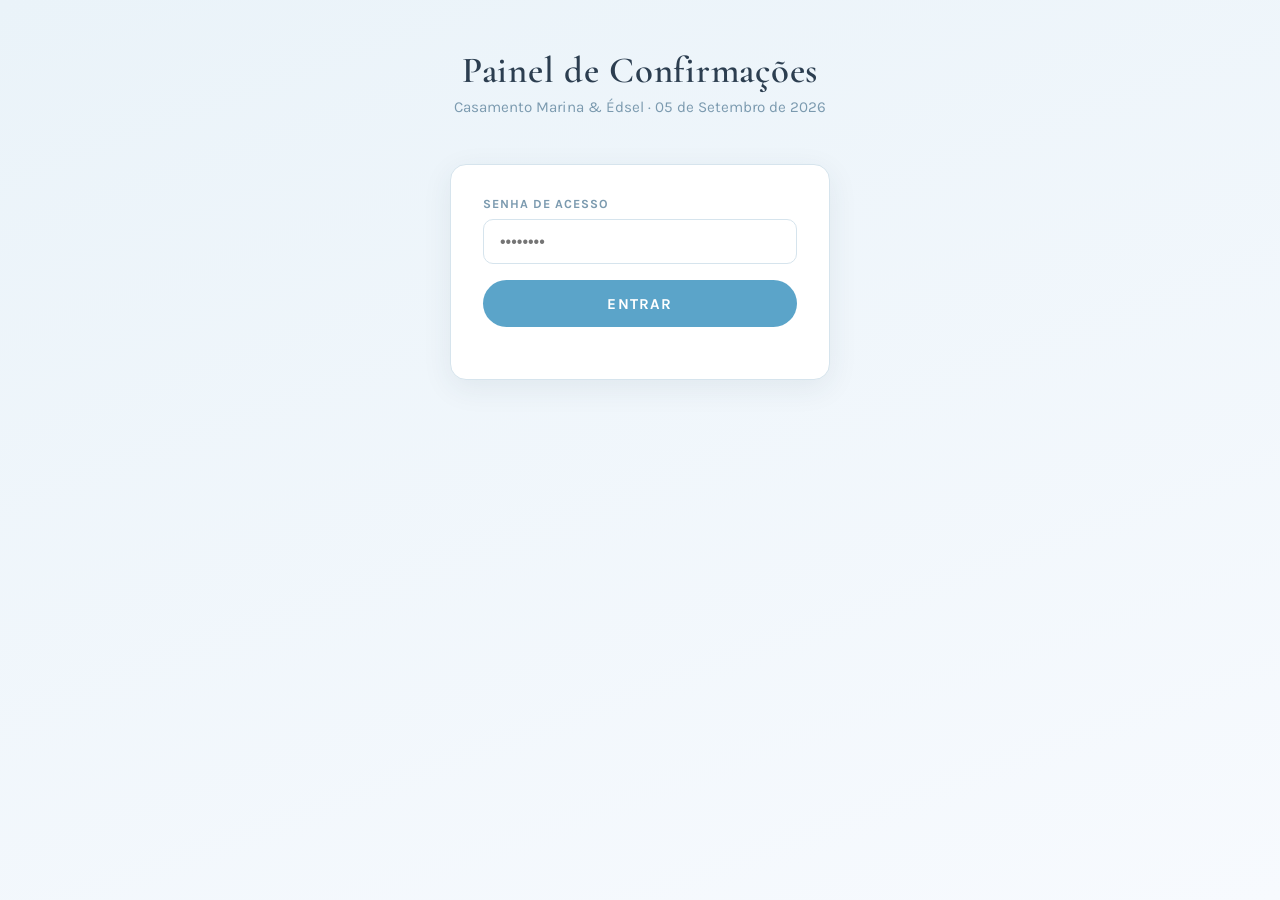
<file: marina-e-edsel/painel.html>
<!DOCTYPE html>
<html lang="pt-BR">
<head>
  <meta charset="UTF-8">
  <meta name="viewport" content="width=device-width, initial-scale=1.0">
  <meta name="robots" content="noindex, nofollow">
  <title>Painel de Confirmações — Marina & Édsel</title>
  <link rel="icon" type="image/svg+xml" href="/favicon.svg">
  <link rel="preconnect" href="https://fonts.googleapis.com">
  <link rel="preconnect" href="https://fonts.gstatic.com" crossorigin>
  <link href="https://fonts.googleapis.com/css2?family=Cormorant+Garamond:wght@400;600&family=Karla:wght@400;500;600;700&display=swap" rel="stylesheet">
  <style>
    :root{
      --bg:#F7FAFE; --text:#2C3E50; --muted:#7B9AAF; --primary:#5BA4C9;
      --accent:#D4A574; --border:#D6E4ED; --ok:#27AE60; --no:#E07A5F;
    }
    *{box-sizing:border-box;margin:0;padding:0}
    body{font-family:'Karla',sans-serif;color:var(--text);background:linear-gradient(160deg,#EaF3F9,#F7FAFE);min-height:100vh;padding:1.5rem}
    h1{font-family:'Cormorant Garamond',serif;font-weight:600;font-size:clamp(1.6rem,4vw,2.3rem);letter-spacing:.02em}
    .wrap{max-width:1000px;margin-inline:auto}
    .head{text-align:center;margin:1.5rem 0 2rem}
    .head p{color:var(--muted);font-size:.95rem;margin-top:.3rem}

    /* Login */
    .gate{max-width:380px;margin:3rem auto;background:#fff;border:1px solid var(--border);border-radius:16px;padding:2rem;box-shadow:0 8px 30px rgba(44,62,80,.08)}
    .gate label{display:block;font-size:.78rem;font-weight:700;text-transform:uppercase;letter-spacing:.08em;color:var(--muted);margin-bottom:.5rem}
    .gate input{width:100%;font-size:1rem;padding:.8rem 1rem;border:1px solid var(--border);border-radius:10px;margin-bottom:1rem}
    .gate input:focus{outline:none;border-color:var(--accent);box-shadow:0 0 0 3px rgba(212,165,116,.25)}
    .btn{width:100%;font-family:'Karla',sans-serif;font-size:.95rem;font-weight:700;text-transform:uppercase;letter-spacing:.08em;color:#fff;background:var(--primary);border:none;border-radius:100px;padding:.9rem;cursor:pointer;transition:background .25s}
    .btn:hover{background:#4890B5}
    .btn:disabled{opacity:.6;cursor:not-allowed}
    .err{color:var(--no);font-size:.88rem;margin-top:.2rem;min-height:1.2em}

    /* Dashboard */
    .panel{display:none}
    .cards{display:grid;grid-template-columns:repeat(2,1fr);gap:1rem;margin-bottom:1.5rem}
    @media(min-width:680px){.cards{grid-template-columns:repeat(4,1fr)}}
    .card{background:#fff;border:1px solid var(--border);border-radius:14px;padding:1.2rem;text-align:center;box-shadow:0 4px 16px rgba(44,62,80,.05)}
    .card .num{font-family:'Cormorant Garamond',serif;font-size:2.4rem;font-weight:600;line-height:1}
    .card .lbl{font-size:.72rem;text-transform:uppercase;letter-spacing:.08em;color:var(--muted);margin-top:.4rem}
    .card.ok .num{color:var(--ok)} .card.no .num{color:var(--no)} .card.guests .num{color:var(--accent)} .card.total .num{color:var(--primary)}

    .bar{display:flex;justify-content:space-between;align-items:center;gap:1rem;margin-bottom:.8rem;flex-wrap:wrap}
    .bar h2{font-family:'Cormorant Garamond',serif;font-weight:600;font-size:1.4rem}
    .bar button{font-size:.82rem;font-weight:600;color:var(--primary);background:#fff;border:1px solid var(--primary);border-radius:100px;padding:.45rem 1rem;cursor:pointer}
    .bar button:hover{background:var(--primary);color:#fff}

    .tablewrap{background:#fff;border:1px solid var(--border);border-radius:14px;overflow:hidden;box-shadow:0 4px 16px rgba(44,62,80,.05)}
    table{width:100%;border-collapse:collapse;font-size:.9rem}
    th{text-align:left;background:#F0F6FB;color:var(--muted);font-size:.72rem;text-transform:uppercase;letter-spacing:.06em;padding:.8rem 1rem}
    td{padding:.8rem 1rem;border-top:1px solid var(--border)}
    tr:hover td{background:#FAFCFE}
    .tag{display:inline-block;font-size:.74rem;font-weight:700;padding:.2rem .6rem;border-radius:100px}
    .tag.ok{background:rgba(39,174,96,.12);color:var(--ok)}
    .tag.no{background:rgba(224,122,95,.14);color:var(--no)}
    .empty{text-align:center;color:var(--muted);padding:2.5rem 1rem;font-style:italic}
    .foot{text-align:center;color:var(--muted);font-size:.8rem;margin-top:1.5rem}
    .num-cell{text-align:center;font-weight:700}
  </style>
</head>
<body>
  <div class="wrap">
    <div class="head">
      <h1>Painel de Confirmações</h1>
      <p>Casamento Marina &amp; Édsel · 05 de Setembro de 2026</p>
    </div>

    <!-- Login -->
    <form class="gate" id="gate" autocomplete="off">
      <label for="pw">Senha de acesso</label>
      <input type="password" id="pw" placeholder="••••••••" required>
      <button class="btn" type="submit" id="enter">Entrar</button>
      <p class="err" id="err"></p>
    </form>

    <!-- Dashboard -->
    <div class="panel" id="panel">
      <div class="cards" id="cards"></div>
      <div class="bar">
        <h2>Lista de respostas</h2>
        <button id="refresh" type="button">Atualizar</button>
      </div>
      <div class="tablewrap">
        <table>
          <thead>
            <tr><th>Nome</th><th>Resposta</th><th style="text-align:center">Pessoas</th><th>Data</th></tr>
          </thead>
          <tbody id="tbody"></tbody>
        </table>
      </div>
      <p class="foot">Atualizado em <span id="updated">—</span></p>
    </div>
  </div>

  <script>
    const $ = (s) => document.querySelector(s);
    let pw = '';

    $('#gate').addEventListener('submit', async (e) => {
      e.preventDefault();
      pw = $('#pw').value;
      await load(true);
    });
    $('#refresh').addEventListener('click', () => load(false));

    async function load(fromGate) {
      const btn = $('#enter');
      $('#err').textContent = '';
      if (fromGate) { btn.disabled = true; btn.textContent = 'Entrando...'; }
      try {
        const res = await fetch('/.netlify/functions/rsvp-list', {
          method: 'POST',
          headers: { 'Content-Type': 'application/json' },
          body: JSON.stringify({ password: pw })
        });
        if (res.status === 401) { $('#err').textContent = 'Senha incorreta.'; return; }
        const data = await res.json();
        if (!res.ok || !data.ok) { $('#err').textContent = 'Erro ao carregar. Tente novamente.'; return; }
        render(data);
        $('#gate').style.display = 'none';
        $('#panel').style.display = 'block';
      } catch (err) {
        $('#err').textContent = 'Falha de conexão. Tente novamente.';
      } finally {
        if (fromGate) { btn.disabled = false; btn.textContent = 'Entrar'; }
      }
    }

    function render(data) {
      const s = data.summary;
      $('#cards').innerHTML = `
        <div class="card ok"><div class="num">${s.confirmados}</div><div class="lbl">Confirmaram</div></div>
        <div class="card guests"><div class="num">${s.total_convidados}</div><div class="lbl">Total de convidados</div></div>
        <div class="card no"><div class="num">${s.nao_poderao}</div><div class="lbl">Não poderão ir</div></div>
        <div class="card total"><div class="num">${s.registros}</div><div class="lbl">Respostas no total</div></div>`;

      const tb = $('#tbody');
      if (!data.rows.length) {
        tb.innerHTML = `<tr><td colspan="4" class="empty">Nenhuma confirmação ainda.</td></tr>`;
      } else {
        tb.innerHTML = data.rows.map((r) => {
          const vai = /^sim/i.test((r.comparecimento || '').trim());
          const dt = new Date(r.created_at).toLocaleString('pt-BR', { day:'2-digit', month:'2-digit', year:'numeric', hour:'2-digit', minute:'2-digit' });
          return `<tr>
            <td>${esc(r.nome)}</td>
            <td><span class="tag ${vai?'ok':'no'}">${vai?'Vai comparecer':'Não poderá'}</span></td>
            <td class="num-cell">${vai ? (r.pessoas ?? 1) : '—'}</td>
            <td>${dt}</td>
          </tr>`;
        }).join('');
      }
      $('#updated').textContent = new Date().toLocaleString('pt-BR');
    }

    function esc(s) {
      return String(s ?? '').replace(/[&<>"']/g, (c) => ({'&':'&amp;','<':'&lt;','>':'&gt;','"':'&quot;',"'":'&#39;'}[c]));
    }
  </script>
</body>
</html>
</file>
